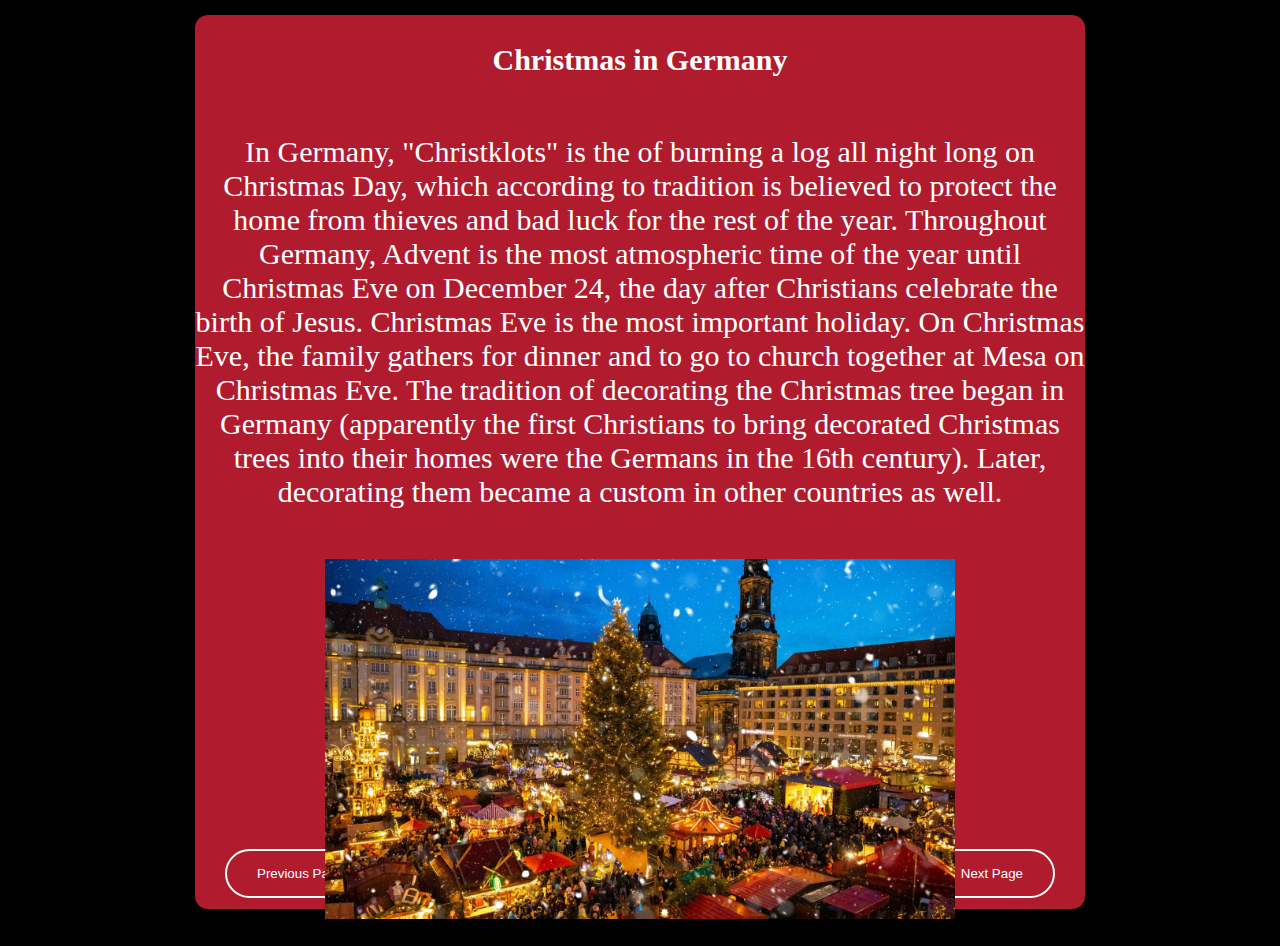
<file: page1.html>
<!DOCTYPE html>
<html lang="en">
<head>
    <meta charset="UTF-8">
    <meta name="viewport" content="width=device-width, initial-scale=1.0">
    <link rel="stylesheet" href="index.css">
    <title>Page 1</title>
</head>
<body id="page1">
<div id="universal">
    <header>
  <h>Christmas in Germany</h>
    </header>
<main>
    <p >In Germany, "Christklots" is the  of burning a log all night long on Christmas Day, which according to tradition is believed to protect the home from thieves and bad luck for the rest of the year. Throughout Germany, Advent is the most atmospheric time of the year until Christmas Eve on December 24, the day after Christians celebrate the birth of Jesus. Christmas Eve is the most important holiday. On Christmas Eve, the family gathers for dinner and to go to church together at Mesa on Christmas Eve. The tradition of decorating the Christmas tree began in Germany (apparently the first Christians to bring decorated Christmas trees into their homes were the Germans in the 16th century). Later, decorating them became a custom in other countries as well.</p>
    <img src="germany.jpg" id="germany">
</main>
<footer>
    <button onclick="page0()" id="back">Previous Page</button>
    <button onclick="page2()" id="front">Next Page</button>
 
</footer>
</div>
<script src="index.js"></script>
</body>
</html>
</file>
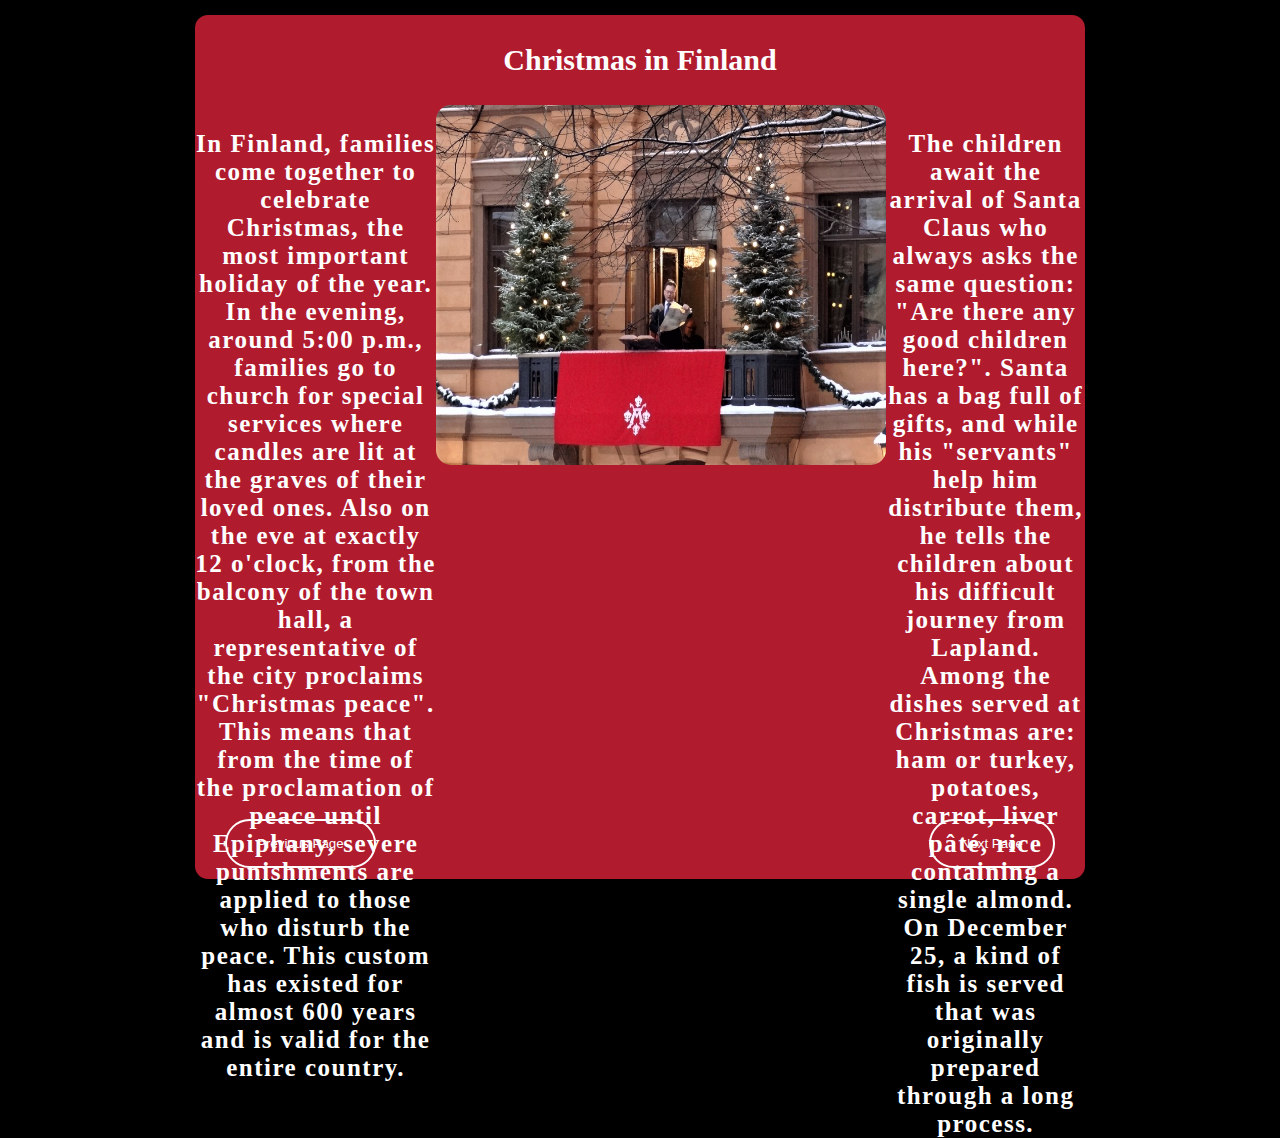
<file: page2.html>
<!DOCTYPE html>
<html lang="en">
<head>
    <meta charset="UTF-8">
    <meta name="viewport" content="width=device-width, initial-scale=1.0">
    <link rel="stylesheet" href="index.css">
    <title>Page 2</title>
</head>
<body id="page2">
   <div id="universal">
    <header>
        <h>Christmas in Finland</h>
    </header>
    <main id="finlandpeace"><p>
        In Finland, families come together to celebrate Christmas, the most important holiday of the year. In the evening, around 5:00 p.m., families go to church for special services where candles are lit at the graves of their loved ones. Also on the eve at exactly 12 o'clock, from the balcony of the town hall, a representative of the city proclaims "Christmas peace". This means that from the time of the proclamation of peace until Epiphany, severe punishments are applied to those who disturb the peace. This custom has existed for almost 600 years and is valid for the entire country. 
    </p>
     
    <img src="finlandpeace.jpg" id="Finland">

    <p>The children await the arrival of Santa Claus who always asks the same question: "Are there any good children here?". Santa has a bag full of gifts, and while his "servants" help him distribute them, he tells the children about his difficult journey from Lapland. Among the dishes served at Christmas are: ham or turkey, potatoes, carrot, liver pâté, rice containing a single almond. On December 25, a kind of fish is served that was originally prepared through a long process.</p>
</main>
 <footer>
    <button onclick="page1()" id="back">Previous Page</button>
    <button onclick="page3()" id="front">Next Page</button>
    
 </footer>
 </div>
 <script src="index.js"></script>
</body>
</html>
</file>
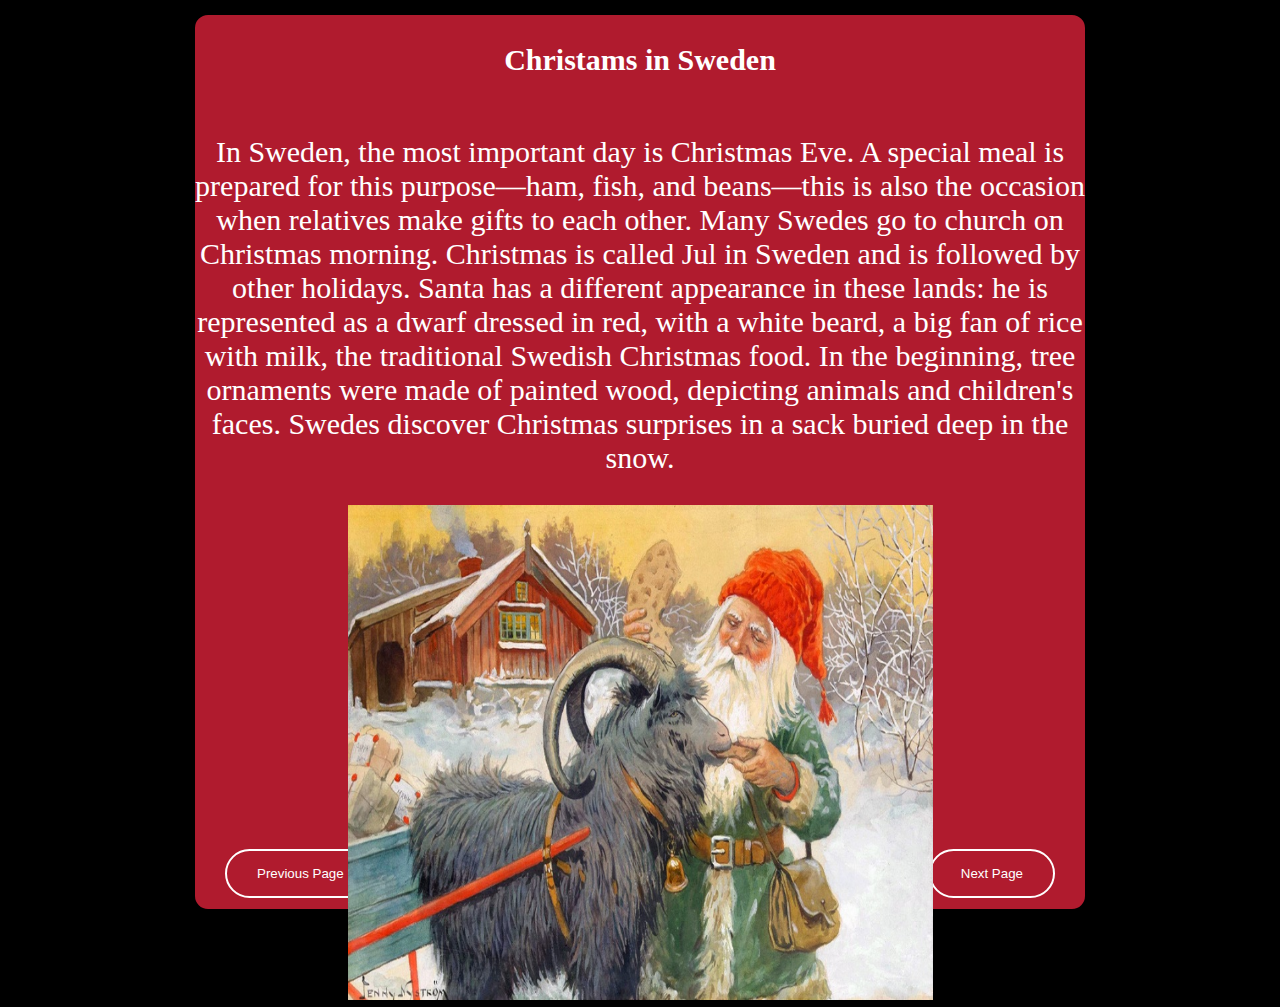
<file: page3.html>
<!DOCTYPE html>
<html lang="en">
<head>
    <meta charset="UTF-8">
    <meta name="viewport" content="width=device-width, initial-scale=1.0">
    <link rel="stylesheet" href="index.css">
    <title>Page 3</title>
</head>
<body id="page3">
    <div id="universal">
        <header>
            <h>Christams in Sweden</h>
        </header>
        <main>
          <p>In Sweden, the most important day is Christmas Eve. A special meal is prepared for this purpose—ham, fish, and beans—this is also the occasion when relatives make gifts to each other. Many Swedes go to church on Christmas morning. Christmas is called Jul in Sweden and is followed by other holidays. Santa has a different appearance in these lands: he is represented as a dwarf dressed in red, with a white beard, a big fan of rice with milk, the traditional Swedish Christmas food. In the beginning, tree ornaments were made of painted wood, depicting animals and children's faces. Swedes discover Christmas surprises in a sack buried deep in the snow.</p>
          <img src="dwarfsanta.jpg" id="sweden">
        </main>
        <footer>
            <button onclick="page2()" id="back">Previous Page</button>
            <button onclick="page4()" id="front">Next Page</button>
        </footer>
    </div>
    <script src="index.js"></script>
</body>
</html>
</file>
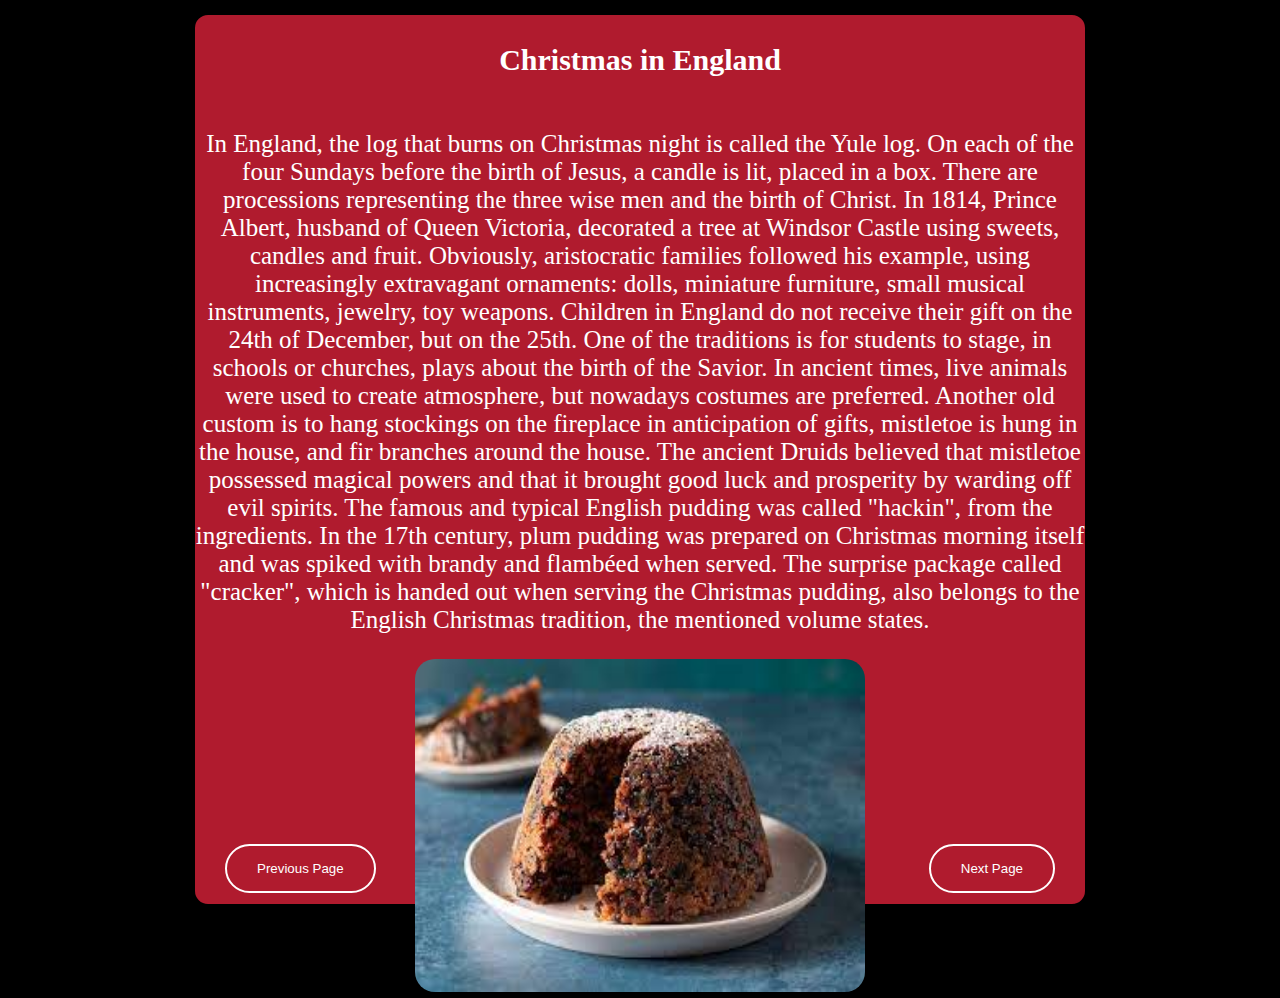
<file: page4.html>
<!DOCTYPE html>
<html lang="en">
<head>
    <meta charset="UTF-8">
    <meta name="viewport" content="width=device-width, initial-scale=1.0">
    <link rel="stylesheet" href="index.css">
    <title>Page 4</title>
</head>
<body id="page4">
    <div id="universal">
        <header>
           <h>Christmas in England</h>
        </header>
        
        <main>
            <p>In England, the log that burns on Christmas night is called the Yule log. On each of the four Sundays before the birth of Jesus, a candle is lit, placed in a box. There are processions representing the three wise men and the birth of Christ. In 1814, Prince Albert, husband of Queen Victoria, decorated a tree at Windsor Castle using sweets, candles and fruit. Obviously, aristocratic families followed his example, using increasingly extravagant ornaments: dolls, miniature furniture, small musical instruments, jewelry, toy weapons. Children in England do not receive their gift on the 24th of December, but on the 25th. One of the traditions is for students to stage, in schools or churches, plays about the birth of the Savior. In ancient times, live animals were used to create atmosphere, but nowadays costumes are preferred. Another old custom is to hang stockings on the fireplace in anticipation of gifts, mistletoe is hung in the house, and fir branches around the house. The ancient Druids believed that mistletoe possessed magical powers and that it brought good luck and prosperity by warding off evil spirits. The famous and typical English pudding was called "hackin", from the ingredients. In the 17th century, plum pudding was prepared on Christmas morning itself and was spiked with brandy and flambéed when served. The surprise package called "cracker", which is handed out when serving the Christmas pudding, also belongs to the English Christmas tradition, the mentioned volume states.</p>
            <img src="puding.jpg" id="england">
        </main>

        <footer>
            <button onclick="page3()" id="back">Previous Page</button>
            <button onclick="page5()" id="front">Next Page</button>
            
        </footer>
    </div>
    <script src="index.js"></script>
</body>
</html>
</file>
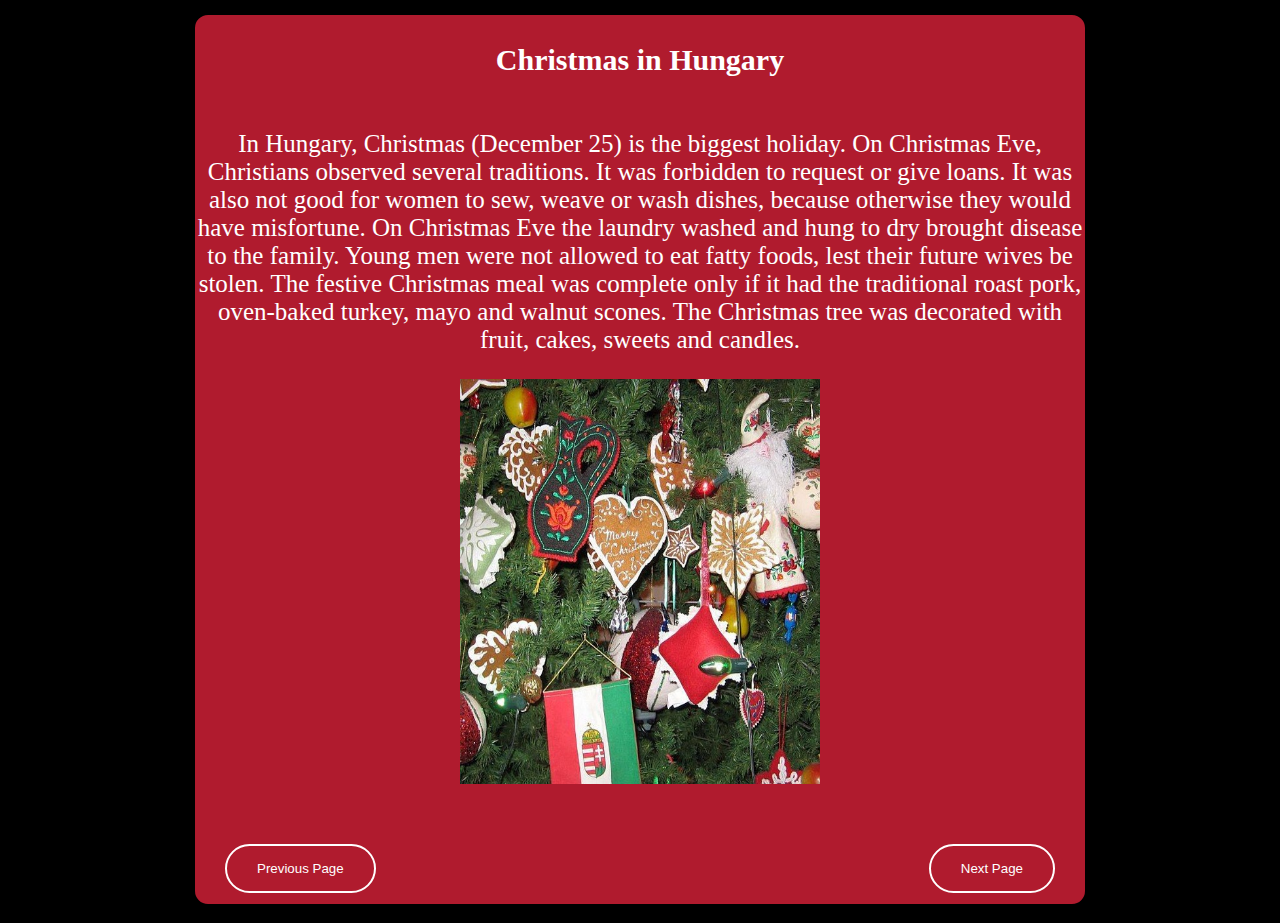
<file: page5.html>
<!DOCTYPE html>
<html lang="en">
<head>
    <meta charset="UTF-8">
    <meta name="viewport" content="width=device-width, initial-scale=1.0">
    <link rel="stylesheet" href="index.css">
    <title>Page 5</title>
</head>
<body id="page5">
    <div id="universal">
        <header>Christmas in Hungary</header>
        <main>
            <p>In Hungary, Christmas (December 25) is the biggest holiday. On Christmas Eve, Christians observed several traditions. It was forbidden to request or give loans. It was also not good for women to sew, weave or wash dishes, because otherwise they would have misfortune. On Christmas Eve the laundry washed and hung to dry brought disease to the family. Young men were not allowed to eat fatty foods, lest their future wives be stolen. The festive Christmas meal was complete only if it had the traditional roast pork, oven-baked turkey, mayo and walnut scones. The Christmas tree was decorated with fruit, cakes, sweets and candles.</p>
            <img src="hungarytree.jpg" id="hungary">
        </main>
        <footer>  
            <button onclick="page4()" id="back">Previous Page</button>
            <button onclick="page6()" id="front">Next Page</button>
            
        </footer>
    </div>
    <script src="index.js"></script>
</body>
</html>
</file>
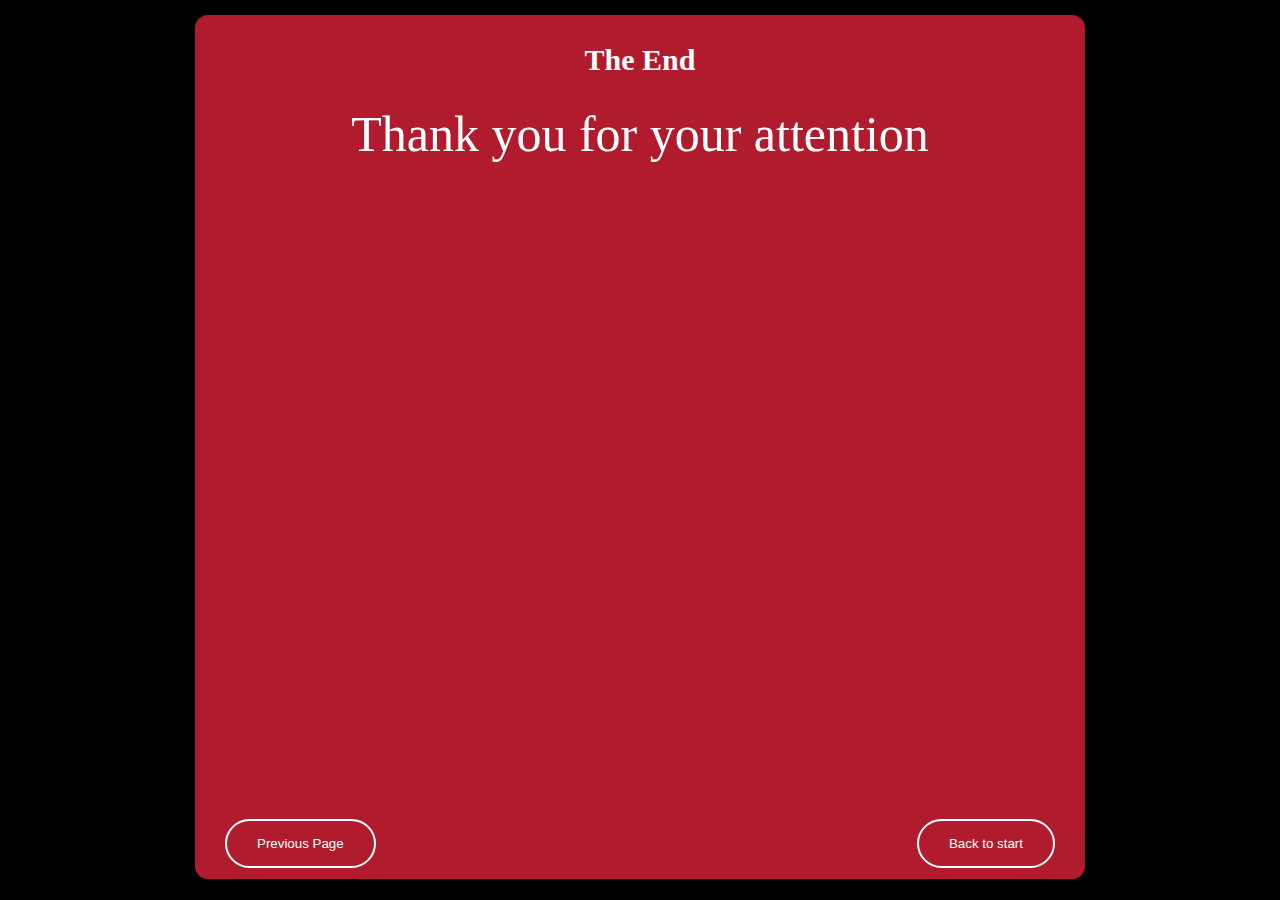
<file: page6.html>
<!DOCTYPE html>
<html lang="en">
<head>
    <meta charset="UTF-8">
    <meta name="viewport" content="width=device-width, initial-scale=1.0">
    <link rel="stylesheet" href="index.css">
    <title>Page 6</title>
</head>
<body id="page6">
    <div id="universal">
        <header>
             <h>The End</h>
        </header>
        
        <main id="theend">
             <h>Thank you for your attention</h>
        </main>

        <footer>
            <button onclick="page5()" id="back">Previous Page</button>
            <button onclick="page0()" id="front">Back to start</button>
           
        </footer>
    </div>

    <script src="index.js"></script>
</body>
</html>
</file>
<file: index.css>
body{
    background-color: black;
    overflow: hidden;
    

}

#universal{
    

    background-color: #b01b2e ;
    color: white;
    margin-left: 20vh;
    margin-right: 20vh;
    border:  7px solid black;;
    border-radius: 20px;
}

header{
    font-family: 'Times New Roman', Times, serif;
    font-weight: 700;
    font-size: 30px;
    display: flex;
    justify-content: center;
    align-items: center;
    width: 100%;
    height: 10vh;


}

main{

    text-align: center;
    width: 100%;
    height: 76vh;
}

footer{
    width: 100%;
    height: 10vh;
}

#front{
  border: 2px solid white;
  background-color: #b01b2e;
  border-radius: 25px;
  float: right;
  padding-left: 30px;
  padding-right: 30px;
  padding-top: 15px;
  padding-bottom: 15px ;
  margin: 30px;
  color: white;
}

#front:hover{
    transform: scale(1.2 ,1.2);
    transition: transform 0.7s;
}

#back{
    border: 2px solid white;
    background-color: #b01b2e;
    border-radius: 25px;
    float: left;
    padding-left: 30px;
    padding-right: 30px;
    padding-top: 15px;
    padding-bottom: 15px ;
    margin: 30px;
    color: white;
    
  }
  
  #back:hover{
      transform: scale(1.2 ,1.2);
      transition: transform 0.7s;
  }



#page0{
    font-family: 'Times New Roman', Times, serif;
    font-weight: 700;
    font-size: 30px;
 

}



#page0img{
    padding: 100px;
    width: 80vh;
    height: 50vh;
    
}

#germany{
    padding: 20px;
    width: 70vh;
    height: 40vh;
    


}

#Finland{
    height: 40vh;
    width: 50vh;
    border: 1px;
    border-radius: 15px;
}

#page1{
    font-family: 'Times New Roman', Times, serif;
    font-weight: 400;
    font-size: 30px;
    
}

#finlandpeace{
    letter-spacing: 1.5px;
    display: flex;
    font-family: 'Times New Roman', Times, serif;
    font-size: 25px;
    font-weight: 600;
}

#sweden{
    width: 65vh;
    height: 55vh;
}

#page3{
    font-size: 30px;
    font-weight: 400px;
}

#page4{
    font-family: 'Times New Roman', Times, serif;
    font-weight: 400;
    font-size: 25px ;
}

#england{
    border: 1px ;
    width: 50vh;
    height: 37vh;
    border-radius: 20px;
}

#page5{
    font-family: 'Times New Roman', Times, serif;
    font-weight: 400;
    font-size: 25px ;
}

#hungary{
    width: 40vh;
    height: 45vh;

}

#page6{
    font-family: 'Times New Roman', Times, serif;
    font-weight: 500;
    font-size: 50px ;
    text-align: center;
}
</file>
